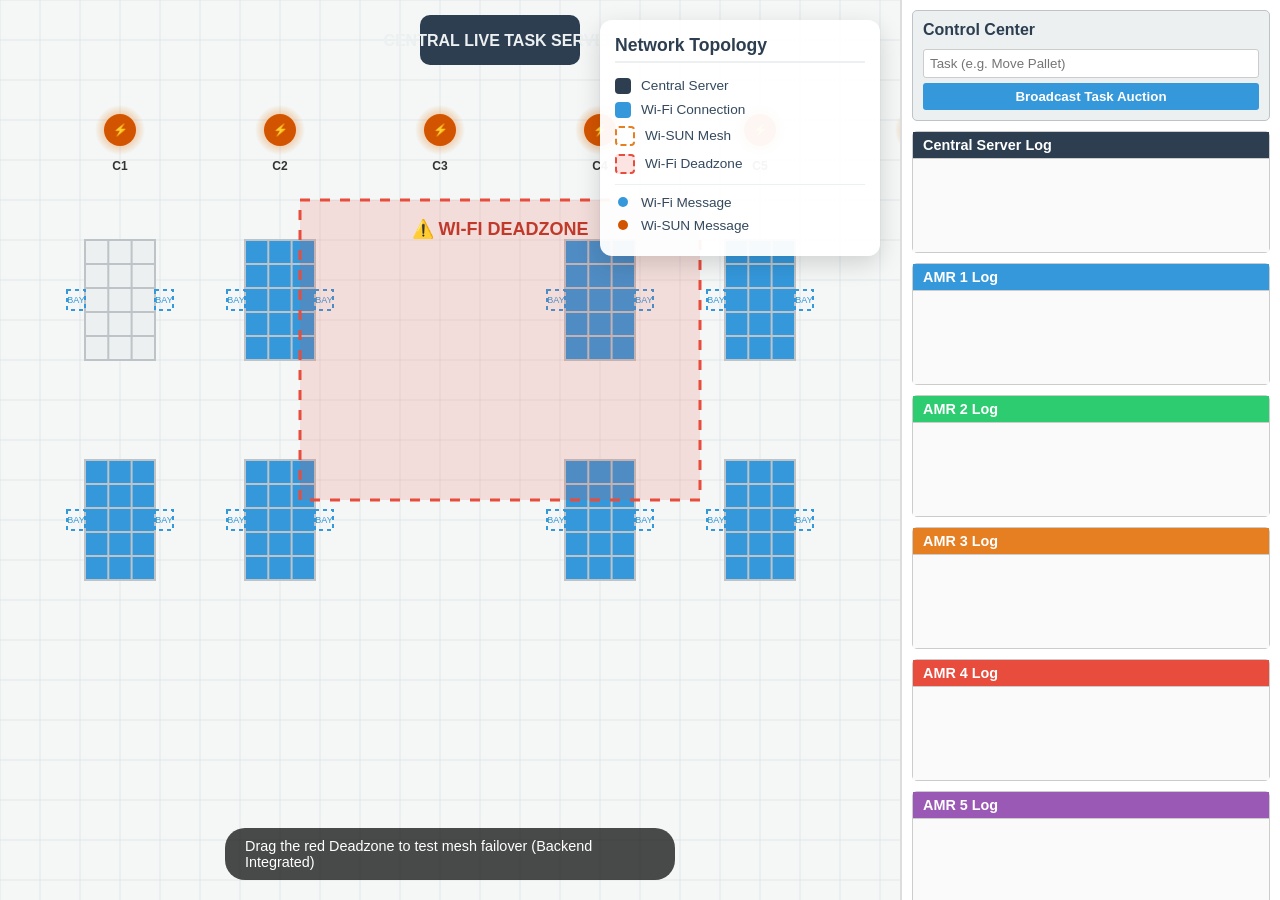
<file: communication_protocols/frontend/index.html>
<!DOCTYPE html>
<html lang="en">
<head>
    <meta charset="UTF-8">
    <meta name="viewport" content="width=device-width, initial-scale=1.0">
    <title>AMR Network Simulation (Live Backend)</title>
    <style>
        body { display: flex; margin: 0; height: 100vh; overflow: hidden; background-color: #f4f7f6; font-family: 'Segoe UI', sans-serif; }
        #left-panel { flex: 1; position: relative; overflow: hidden; }
        #right-panel { width: 380px; display: flex; flex-direction: column; background: #fff; border-left: 2px solid #ddd; padding: 10px; overflow-y: auto; box-sizing: border-box; }
        canvas { display: block; }
        
        #controls-overlay {
            position: absolute;
            top: 20px;
            right: 20px;
            background: rgba(255, 255, 255, 0.95);
            padding: 15px;
            border-radius: 12px;
            box-shadow: 0 8px 24px rgba(0,0,0,0.15);
            width: 250px;
            z-index: 10;
        }
        #controls-overlay h2 { margin-top: 0; font-size: 1.1rem; color: #2c3e50; border-bottom: 2px solid #ecf0f1; padding-bottom: 5px;}
        .legend-item { display: flex; align-items: center; margin-bottom: 8px; font-size: 0.85rem; color: #34495e; font-weight: 500;}
        .swatch { width: 16px; height: 16px; border-radius: 4px; margin-right: 10px; flex-shrink: 0;}
        .swatch.wifi { background: #3498db; }
        .swatch.wisun { background: transparent; border: 2px dashed #e67e22; }
        .swatch.server { background: #2c3e50; border-radius: 4px;}
        .swatch.deadzone { background: rgba(231, 76, 60, 0.15); border: 2px dashed #e74c3c; }
        .swatch.packet-wifi { background: #3498db; border-radius: 50%; width: 10px; height: 10px; margin-left: 3px; margin-right: 13px;}
        .swatch.packet-wisun { background: #d35400; border-radius: 50%; width: 10px; height: 10px; margin-left: 3px; margin-right: 13px;}
        .instruction { position: absolute; bottom: 20px; left: 50%; transform: translateX(-50%); background: rgba(0,0,0,0.7); color: white; padding: 10px 20px; border-radius: 20px; font-size: 0.9rem; pointer-events: none;}
        
        .panel { background: #fff; border: 1px solid #ccc; margin-bottom: 10px; border-radius: 5px; display: flex; flex-direction: column; min-height: 120px; }
        .panel-header { padding: 5px 10px; font-weight: bold; font-size: 0.9rem; border-bottom: 1px solid #ccc; display: flex; justify-content: space-between; }
        .panel-content { flex: 1; overflow-y: auto; padding: 5px; font-size: 0.75rem; font-family: Consolas, monospace; background: #fafafa;}
        
        .msg { padding: 4px; border-bottom: 1px dashed #eee; margin-bottom: 2px; }
        .msg.wifi-wifi { color: #2980b9; } 
        .msg.wisun-wisun { color: #d35400; } 
        .msg.relay { color: #8e44ad; } 
        .msg.server-broadcast { color: #27ae60; font-weight: bold; } 
        
        #task-generator { background: #ecf0f1; padding: 10px; border-radius: 5px; margin-bottom: 10px; border: 1px solid #bdc3c7; }
        #task-generator h3 { margin: 0 0 10px 0; font-size: 1rem; color: #2c3e50; }
        button { padding: 6px 12px; cursor: pointer; background: #3498db; color: white; border: none; border-radius: 3px; font-weight: bold; width: 100%; margin-top: 5px;}
        button:hover { background: #2980b9; }
        input[type="text"] { padding: 6px; width: 100%; box-sizing: border-box; border: 1px solid #ccc; border-radius: 3px; }
    </style>
</head>
<body>
    <div id="left-panel">
        <div id="controls-overlay">
            <h2>Network Topology</h2>
            <div class="legend-item"><div class="swatch server"></div> Central Server</div>
            <div class="legend-item"><div class="swatch wifi"></div> Wi-Fi Connection</div>
            <div class="legend-item"><div class="swatch wisun"></div> Wi-SUN Mesh</div>
            <div class="legend-item"><div class="swatch deadzone"></div> Wi-Fi Deadzone</div>
            <div style="border-top: 1px solid #ecf0f1; margin: 10px 0;"></div>
            <div class="legend-item"><div class="swatch packet-wifi"></div> Wi-Fi Message</div>
            <div class="legend-item"><div class="swatch packet-wisun"></div> Wi-SUN Message</div>
        </div>
        <div class="instruction">Drag the red Deadzone to test mesh failover (Backend Integrated)</div>
        <canvas id="sim"></canvas>
    </div>
    
    <div id="right-panel">
        <div id="task-generator">
            <h3>Control Center</h3>
            <input type="text" id="task-name" placeholder="Task (e.g. Move Pallet)">
            <button onclick="generateTask()">Broadcast Task Auction</button>
        </div>
        
        <div class="panel" style="flex: 1.5;">
            <div class="panel-header" style="background:#2c3e50; color:white;">Central Server Log</div>
            <div class="panel-content" id="log-server"></div>
        </div>
        <div class="panel">
            <div class="panel-header" style="background:#3498db; color:white;">AMR 1 Log</div>
            <div class="panel-content" id="log-amr-1"></div>
        </div>
        <div class="panel">
            <div class="panel-header" style="background:#2ecc71; color:white;">AMR 2 Log</div>
            <div class="panel-content" id="log-amr-2"></div>
        </div>
        <div class="panel">
            <div class="panel-header" style="background:#e67e22; color:white;">AMR 3 Log</div>
            <div class="panel-content" id="log-amr-3"></div>
        </div>
        <div class="panel">
            <div class="panel-header" style="background:#e74c3c; color:white;">AMR 4 Log</div>
            <div class="panel-content" id="log-amr-4"></div>
        </div>
        <div class="panel">
            <div class="panel-header" style="background:#9b59b6; color:white;">AMR 5 Log</div>
            <div class="panel-content" id="log-amr-5"></div>
        </div>
        <div class="panel">
            <div class="panel-header" style="background:#34495e; color:white;">AMR 6 Log</div>
            <div class="panel-content" id="log-amr-6"></div>
        </div>
    </div>
    <script src="app.js"></script>
</body>
</html>
</file>
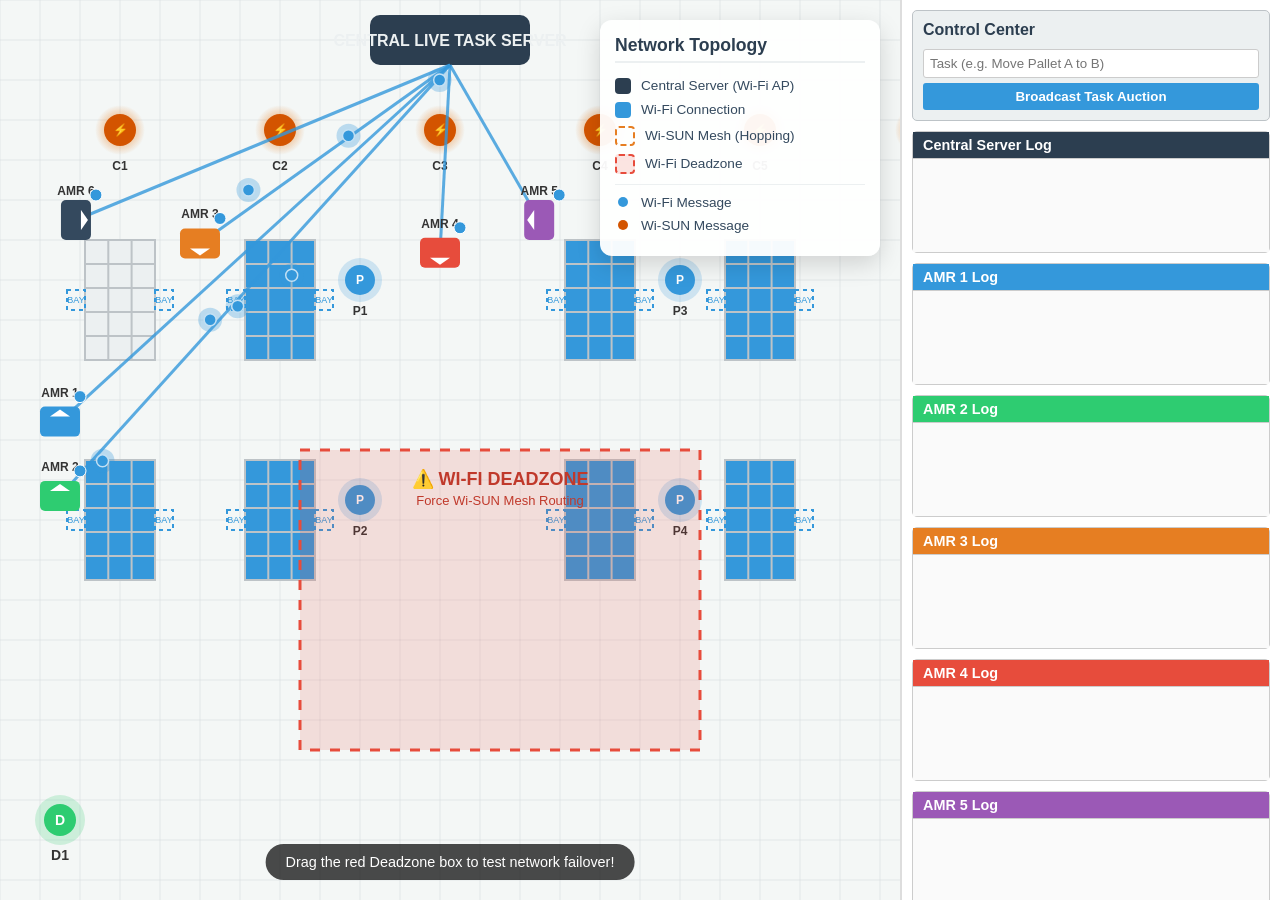
<file: communication_protocols/amr_simulation.html>
<!DOCTYPE html>
<html lang="en">
<head>
    <meta charset="UTF-8">
    <meta name="viewport" content="width=device-width, initial-scale=1.0">
    <title>AMR Network & Map Simulation</title>
    <style>
        body { display: flex; margin: 0; height: 100vh; overflow: hidden; background-color: #f4f7f6; font-family: 'Segoe UI', sans-serif; }
        #left-panel { flex: 1; position: relative; overflow: hidden; }
        #right-panel { width: 380px; display: flex; flex-direction: column; background: #fff; border-left: 2px solid #ddd; padding: 10px; overflow-y: auto; box-sizing: border-box; }
        canvas { display: block; }
        
        /* Original controls on the canvas */
        #controls-overlay {
            position: absolute;
            top: 20px;
            right: 20px;
            background: rgba(255, 255, 255, 0.95);
            padding: 15px;
            border-radius: 12px;
            box-shadow: 0 8px 24px rgba(0,0,0,0.15);
            width: 250px;
            z-index: 10;
        }
        #controls-overlay h2 { margin-top: 0; font-size: 1.1rem; color: #2c3e50; border-bottom: 2px solid #ecf0f1; padding-bottom: 5px;}
        .legend-item { display: flex; align-items: center; margin-bottom: 8px; font-size: 0.85rem; color: #34495e; font-weight: 500;}
        .swatch { width: 16px; height: 16px; border-radius: 4px; margin-right: 10px; flex-shrink: 0;}
        .swatch.wifi { background: #3498db; }
        .swatch.wisun { background: transparent; border: 2px dashed #e67e22; }
        .swatch.server { background: #2c3e50; border-radius: 4px;}
        .swatch.deadzone { background: rgba(231, 76, 60, 0.15); border: 2px dashed #e74c3c; }
        .swatch.packet-wifi { background: #3498db; border-radius: 50%; width: 10px; height: 10px; margin-left: 3px; margin-right: 13px;}
        .swatch.packet-wisun { background: #d35400; border-radius: 50%; width: 10px; height: 10px; margin-left: 3px; margin-right: 13px;}
        .instruction { position: absolute; bottom: 20px; left: 50%; transform: translateX(-50%); background: rgba(0,0,0,0.7); color: white; padding: 10px 20px; border-radius: 20px; font-size: 0.9rem; pointer-events: none;}
        
        /* Right panel styling */
        .panel { background: #fff; border: 1px solid #ccc; margin-bottom: 10px; border-radius: 5px; display: flex; flex-direction: column; min-height: 120px; }
        .panel-header { padding: 5px 10px; font-weight: bold; font-size: 0.9rem; border-bottom: 1px solid #ccc; display: flex; justify-content: space-between; }
        .panel-content { flex: 1; overflow-y: auto; padding: 5px; font-size: 0.75rem; font-family: Consolas, monospace; background: #fafafa;}
        
        .msg { padding: 4px; border-bottom: 1px dashed #eee; margin-bottom: 2px; }
        .msg.wifi-wifi { color: #2980b9; } 
        .msg.wisun-wisun { color: #d35400; } 
        .msg.relay { color: #8e44ad; } 
        .msg.server-broadcast { color: #27ae60; font-weight: bold; } 
        
        #task-generator { background: #ecf0f1; padding: 10px; border-radius: 5px; margin-bottom: 10px; border: 1px solid #bdc3c7; }
        #task-generator h3 { margin: 0 0 10px 0; font-size: 1rem; color: #2c3e50; }
        button { padding: 6px 12px; cursor: pointer; background: #3498db; color: white; border: none; border-radius: 3px; font-weight: bold; width: 100%; margin-top: 5px;}
        button:hover { background: #2980b9; }
        input[type="text"] { padding: 6px; width: 100%; box-sizing: border-box; border: 1px solid #ccc; border-radius: 3px; }
    </style>
</head>
<body>

    <div id="left-panel">
        <div id="controls-overlay">
            <h2>Network Topology</h2>
            <div class="legend-item"><div class="swatch server"></div> Central Server (Wi-Fi AP)</div>
            <div class="legend-item"><div class="swatch wifi"></div> Wi-Fi Connection</div>
            <div class="legend-item"><div class="swatch wisun"></div> Wi-SUN Mesh (Hopping)</div>
            <div class="legend-item"><div class="swatch deadzone"></div> Wi-Fi Deadzone</div>
            <div style="border-top: 1px solid #ecf0f1; margin: 10px 0;"></div>
            <div class="legend-item"><div class="swatch packet-wifi"></div> Wi-Fi Message</div>
            <div class="legend-item"><div class="swatch packet-wisun"></div> Wi-SUN Message</div>
        </div>
        <div class="instruction">Drag the red Deadzone box to test network failover!</div>
        <canvas id="sim"></canvas>
    </div>
    
    <div id="right-panel">
        <div id="task-generator">
            <h3>Control Center</h3>
            <input type="text" id="task-name" placeholder="Task (e.g. Move Pallet A to B)">
            <button onclick="generateTask()">Broadcast Task Auction</button>
        </div>
        
        <div class="panel" style="flex: 1.5;">
            <div class="panel-header" style="background:#2c3e50; color:white;">Central Server Log</div>
            <div class="panel-content" id="log-server"></div>
        </div>
        <div class="panel">
            <div class="panel-header" style="background:#3498db; color:white;">AMR 1 Log</div>
            <div class="panel-content" id="log-amr-0"></div>
        </div>
        <div class="panel">
            <div class="panel-header" style="background:#2ecc71; color:white;">AMR 2 Log</div>
            <div class="panel-content" id="log-amr-1"></div>
        </div>
        <div class="panel">
            <div class="panel-header" style="background:#e67e22; color:white;">AMR 3 Log</div>
            <div class="panel-content" id="log-amr-2"></div>
        </div>
        <div class="panel">
            <div class="panel-header" style="background:#e74c3c; color:white;">AMR 4 Log</div>
            <div class="panel-content" id="log-amr-3"></div>
        </div>
        <div class="panel">
            <div class="panel-header" style="background:#9b59b6; color:white;">AMR 5 Log</div>
            <div class="panel-content" id="log-amr-4"></div>
        </div>
        <div class="panel">
            <div class="panel-header" style="background:#34495e; color:white;">AMR 6 Log</div>
            <div class="panel-content" id="log-amr-5"></div>
        </div>
    </div>

    <script>
        const canvas = document.getElementById('sim');
        const ctx = canvas.getContext('2d');
        const leftPanel = document.getElementById('left-panel');
        
        let width, height;
        function resize() {
            width = leftPanel.clientWidth;
            height = leftPanel.clientHeight;
            canvas.width = width;
            canvas.height = height;
        }
        window.addEventListener('resize', resize);
        resize();

        // Environment Map config (Image 1 replica)
        const cols = 6;
        const colWidth = 160;
        const startX = 120;
        
        const server = { x: width / 2, y: 40, w: 160, h: 50 };
        const deadzone = { x: width / 2 - 150, y: height / 2, w: 400, h: 300, isDragging: false, offsetX: 0, offsetY: 0 };
        
        const amrs = [];
        const numAMRs = 6;
        const packets = [];
        
        // Waypoint graph for continuous linear movement around blue walls (racks)
        // Ensure paths correspond exactly to the layout shown in the original template image
        const gridX = [60, 200, 440, 680, 840]; // Aisle vertical paths
        const gridY = [220, 410, 630]; // Aisle horizontal paths
        const nodes = [];
        gridX.forEach((x, i) => {
            gridY.forEach((y, j) => {
                nodes.push({x, y, i, j});
            });
        });
        
        function getNeighbors(node) {
            return nodes.filter(n => {
                let dx = Math.abs(n.i - node.i);
                let dy = Math.abs(n.j - node.j);
                return (dx === 1 && dy === 0) || (dx === 0 && dy === 1);
            });
        }
        
        function logMessage(panelId, sender, receiver, msg, type) {
            const panel = document.getElementById(panelId);
            if(!panel) return;
            const div = document.createElement('div');
            div.className = `msg ${type}`;
            const time = new Date().toLocaleTimeString();
            div.innerHTML = `[${time}] <b>${sender} &rarr; ${receiver}:</b> ${msg}`;
            panel.appendChild(div);
            panel.scrollTop = panel.scrollHeight;
        }
        
        class AMR {
            constructor(id) {
                this.id = id;
                this.currentNode = nodes[Math.floor(Math.random() * nodes.length)];
                this.targetNode = this.pickRandomNeighbor(this.currentNode);
                this.x = this.currentNode.x;
                this.y = this.currentNode.y;
                
                this.speed = 2.0 + Math.random() * 1.5;
                this.battery = 100;
                this.currentTask = 'Idle';
                
                const colors = ['#3498db', '#2ecc71', '#e67e22', '#e74c3c', '#9b59b6', '#34495e'];
                this.color = colors[id % colors.length];
                
                this.inDeadzone = false;
                this.connectedTo = null;
                this.connectionType = 'none';
                this.isBridge = false;
                
                this.ripples = []; // For concentric P2P waves
            }
            
            pickRandomNeighbor(node, excludeNode = null) {
                let neighbors = getNeighbors(node);
                if (excludeNode && neighbors.length > 1) {
                    neighbors = neighbors.filter(n => n !== excludeNode);
                }
                return neighbors[Math.floor(Math.random() * neighbors.length)];
            }
            
            update() {
                this.battery -= 0.005;
                if (this.battery < 0) this.battery = 100;
                
                let dx = this.targetNode.x - this.x;
                let dy = this.targetNode.y - this.y;
                let dist = Math.hypot(dx, dy);
                
                // --- Collision Avoidance (No passing through!) ---
                let canMove = true;
                for (let other of amrs) {
                    if (other.id !== this.id) {
                        let odx = other.x - this.x;
                        let ody = other.y - this.y;
                        let odist = Math.hypot(odx, ody);
                        
                        if (odist < 90 && odist > 0) {
                            // Check if they are in front of us
                            let dot = (dx * odx + dy * ody) / (dist * odist);
                            if (dot > 0) {
                                // They are in front! Check if they are moving towards us (head-on collision)
                                let other_dx = other.targetNode.x - other.x;
                                let other_dy = other.targetNode.y - other.y;
                                let moving_towards = (dx * other_dx + dy * other_dy) < -0.5;
                                
                                if (moving_towards) {
                                    // Head-on! We both bounce back / reverse direction to keep continuous motion
                                    let temp = this.currentNode;
                                    this.currentNode = this.targetNode;
                                    this.targetNode = temp;
                                    
                                    let otemp = other.currentNode;
                                    other.currentNode = other.targetNode;
                                    other.targetNode = otemp;
                                    canMove = false;
                                } else {
                                    // They are moving same way but are slower, so we slow down (wait)
                                    if (odist < 75) {
                                        canMove = false;
                                    }
                                }
                            }
                        }
                    }
                }
                
                if (canMove) {
                    if (dist < this.speed) {
                        this.x = this.targetNode.x;
                        this.y = this.targetNode.y;
                        let prevNode = this.currentNode;
                        this.currentNode = this.targetNode;
                        this.targetNode = this.pickRandomNeighbor(this.currentNode, prevNode);
                    } else {
                        this.x += (dx / dist) * this.speed;
                        this.y += (dy / dist) * this.speed;
                    }
                }
                
                this.inDeadzone = (this.x > deadzone.x && this.x < deadzone.x + deadzone.w &&
                                   this.y > deadzone.y && this.y < deadzone.y + deadzone.h);
                                   
                // Update ripples
                this.ripples.forEach(r => r.radius += 1.5);
                this.ripples = this.ripples.filter(r => r.radius < r.maxRadius);
            }
            
            draw() {
                ctx.save();
                ctx.translate(this.x, this.y);
                
                // Draw Concentric P2P Ripples
                this.ripples.forEach(r => {
                    ctx.beginPath();
                    ctx.arc(0, 0, r.radius, 0, Math.PI*2);
                    let alpha = 1 - (r.radius / r.maxRadius);
                    ctx.strokeStyle = this.inDeadzone ? `rgba(230, 126, 34, ${alpha})` : `rgba(52, 152, 219, ${alpha})`;
                    ctx.lineWidth = 2;
                    ctx.stroke();
                });
                
                let angle = Math.atan2(this.targetNode.y - this.y, this.targetNode.x - this.x);
                ctx.rotate(angle);
                
                // AMR Body
                ctx.fillStyle = this.color;
                ctx.beginPath();
                ctx.roundRect(-15, -20, 30, 40, 5);
                ctx.fill();
                
                // Front indicator
                ctx.fillStyle = '#fff';
                ctx.beginPath();
                ctx.moveTo(5, -10);
                ctx.lineTo(12, 0);
                ctx.lineTo(5, 10);
                ctx.fill();
                
                ctx.restore();
                
                // ID Label and Status
                ctx.fillStyle = '#333';
                ctx.font = 'bold 12px Arial';
                ctx.textAlign = 'center';
                ctx.fillText(`AMR ${this.id + 1}`, this.x, this.y - 25);
                
                // Network Status icon
                ctx.beginPath();
                ctx.arc(this.x + 20, this.y - 25, 6, 0, Math.PI*2);
                if (this.connectionType === 'wifi') ctx.fillStyle = '#3498db';
                else if (this.connectionType === 'wisun') ctx.fillStyle = '#e67e22';
                else ctx.fillStyle = '#e74c3c'; 
                ctx.fill();
                ctx.strokeStyle = '#fff';
                ctx.lineWidth = 1;
                ctx.stroke();
                
                if (this.isBridge) {
                    ctx.fillStyle = '#f1c40f';
                    ctx.font = 'bold 10px Arial';
                    ctx.fillText('BRIDGE', this.x, this.y + 30);
                }
            }
        }
        
        for (let i = 0; i < numAMRs; i++) amrs.push(new AMR(i));

        function calculateNetwork() {
            amrs.forEach(a => { a.connectedTo = null; a.connectionType = 'none'; a.isBridge = false; });
            let wifiNodes = [];
            
            amrs.forEach(a => {
                if (!a.inDeadzone) {
                    a.connectedTo = 'server';
                    a.connectionType = 'wifi';
                    wifiNodes.push(a);
                }
            });
            
            amrs.forEach(a => {
                if (a.inDeadzone) {
                    let bestBridge = null;
                    let minDist = Infinity;
                    wifiNodes.forEach(w => {
                        let d = Math.hypot(a.x - w.x, a.y - w.y);
                        if (d < minDist && d < 600) { minDist = d; bestBridge = w; }
                    });
                    
                    if (bestBridge) {
                        a.connectedTo = bestBridge;
                        a.connectionType = 'wisun';
                        bestBridge.isBridge = true;
                    } else {
                        let bestHop = null;
                        let minHopDist = Infinity;
                        amrs.forEach(other => {
                            if (other !== a && other.inDeadzone && other.connectionType === 'wisun') {
                                let d = Math.hypot(a.x - other.x, a.y - other.y);
                                if (d < minHopDist && d < 300) { minHopDist = d; bestHop = other; }
                            }
                        });
                        if (bestHop) {
                            a.connectedTo = bestHop;
                            a.connectionType = 'wisun';
                        }
                    }
                }
            });
        }
        
        function drawMap() {
            ctx.strokeStyle = 'rgba(189, 195, 199, 0.3)';
            ctx.lineWidth = 1;
            for (let i = 0; i < width; i += 40) {
                ctx.beginPath(); ctx.moveTo(i, 0); ctx.lineTo(i, height); ctx.stroke();
            }
            for (let i = 0; i < height; i += 40) {
                ctx.beginPath(); ctx.moveTo(0, i); ctx.lineTo(width, i); ctx.stroke();
            }
            
            ctx.fillStyle = '#2c3e50';
            ctx.beginPath();
            ctx.roundRect(server.x - server.w/2, server.y - server.h/2, server.w, server.h, 10);
            ctx.fill();
            ctx.fillStyle = '#ecf0f1';
            ctx.font = 'bold 16px Arial';
            ctx.textAlign = 'center';
            ctx.fillText('CENTRAL LIVE TASK SERVER', server.x, server.y + 6);
            
            for (let i = 0; i < 6; i++) {
                let x = startX + i * colWidth;
                let y = 130;
                let grad = ctx.createRadialGradient(x, y, 10, x, y, 25);
                grad.addColorStop(0, 'rgba(230, 126, 34, 0.5)');
                grad.addColorStop(1, 'rgba(230, 126, 34, 0)');
                ctx.fillStyle = grad;
                ctx.beginPath(); ctx.arc(x, y, 25, 0, Math.PI*2); ctx.fill();
                
                ctx.fillStyle = '#d35400';
                ctx.beginPath(); ctx.arc(x, y, 16, 0, Math.PI*2); ctx.fill();
                ctx.fillStyle = '#fff'; ctx.font = 'bold 12px Arial'; ctx.fillText('\u26A1', x, y+4);
                ctx.fillStyle = '#333'; ctx.fillText(`C${i+1}`, x, y + 40);
            }
            
            // Original Template Rack Layout (Blue Walls)
            ctx.fillStyle = '#ecf0f1';
            ctx.strokeStyle = '#bdc3c7';
            ctx.lineWidth = 2;
            
            const drawRack = (x, y) => {
                const w = 70; const h = 120;
                ctx.beginPath();
                ctx.rect(x - w/2, y - h/2, w, h);
                ctx.fill();
                ctx.stroke();
                
                ctx.beginPath();
                for(let i=1; i<3; i++) { ctx.moveTo(x - w/2 + i*23.3, y - h/2); ctx.lineTo(x - w/2 + i*23.3, y + h/2); }
                for(let i=1; i<5; i++) { ctx.moveTo(x - w/2, y - h/2 + i*24); ctx.lineTo(x + w/2, y - h/2 + i*24); }
                ctx.stroke();
                
                ctx.strokeStyle = '#3498db';
                ctx.setLineDash([4, 4]);
                ctx.strokeRect(x - w/2 - 18, y - 10, 18, 20);
                ctx.strokeRect(x + w/2, y - 10, 18, 20);
                ctx.setLineDash([]);
                
                ctx.fillStyle = '#3498db';
                ctx.font = '9px Arial';
                ctx.fillText('BAY', x - w/2 - 9, y + 3);
                ctx.fillText('BAY', x + w/2 + 9, y + 3);
                ctx.strokeStyle = '#bdc3c7'; 
            };
            
            for (let row = 0; row < 2; row++) {
                for (let col = 0; col < 6; col++) {
                    if (col === 2 || col === 5) continue; 
                    drawRack(startX + col * colWidth, 300 + row * 220);
                }
            }
            
            const drawPark = (x, y, label) => {
                ctx.fillStyle = 'rgba(52, 152, 219, 0.2)';
                ctx.beginPath(); ctx.arc(x, y, 22, 0, Math.PI*2); ctx.fill();
                ctx.fillStyle = '#3498db';
                ctx.beginPath(); ctx.arc(x, y, 15, 0, Math.PI*2); ctx.fill();
                ctx.fillStyle = '#fff'; ctx.font = 'bold 12px Arial'; ctx.fillText('P', x, y+4);
                ctx.fillStyle = '#333'; ctx.fillText(label, x, y+35);
            };
            drawPark(startX + 1 * colWidth + colWidth/2, 280, 'P1');
            drawPark(startX + 3 * colWidth + colWidth/2, 280, 'P3');
            drawPark(startX + 1 * colWidth + colWidth/2, 500, 'P2');
            drawPark(startX + 3 * colWidth + colWidth/2, 500, 'P4');
            
            ctx.fillStyle = 'rgba(46, 204, 113, 0.2)';
            ctx.beginPath(); ctx.arc(60, height - 80, 25, 0, Math.PI*2); ctx.fill();
            ctx.fillStyle = '#2ecc71';
            ctx.beginPath(); ctx.arc(60, height - 80, 16, 0, Math.PI*2); ctx.fill();
            ctx.fillStyle = '#fff'; ctx.font = 'bold 14px Arial'; ctx.fillText('D', 60, height - 75);
            ctx.fillStyle = '#333'; ctx.fillText('D1', 60, height - 40);
        }
        
        function drawDeadzone() {
            ctx.fillStyle = 'rgba(231, 76, 60, 0.15)';
            ctx.fillRect(deadzone.x, deadzone.y, deadzone.w, deadzone.h);
            
            ctx.strokeStyle = '#e74c3c';
            ctx.lineWidth = 3;
            ctx.setLineDash([10, 10]);
            ctx.strokeRect(deadzone.x, deadzone.y, deadzone.w, deadzone.h);
            ctx.setLineDash([]);
            
            ctx.fillStyle = '#c0392b';
            ctx.font = 'bold 18px Arial';
            ctx.textAlign = 'center';
            ctx.fillText('\u26A0\uFE0F WI-FI DEADZONE', deadzone.x + deadzone.w/2, deadzone.y + 35);
            ctx.font = '13px Arial';
            ctx.fillText('Force Wi-SUN Mesh Routing', deadzone.x + deadzone.w/2, deadzone.y + 55);
        }
        
        function spawnPacket(src, dest, type) {
            let targetObj = dest === 'server' ? {x: server.x, y: server.y + server.h/2} : dest;
            packets.push({
                x: src.x, y: src.y,
                startX: src.x, startY: src.y,
                target: targetObj,
                progress: 0,
                speed: 0.015 + Math.random() * 0.01,
                type: type,
                id: Math.random()
            });
        }
        
        function updateNetworkVisuals() {
            amrs.forEach(a => {
                if (a.connectedTo) {
                    let targetObj = a.connectedTo === 'server' ? {x: server.x, y: server.y + server.h/2} : a.connectedTo;
                    ctx.beginPath();
                    ctx.moveTo(a.x, a.y);
                    ctx.lineTo(targetObj.x, targetObj.y);
                    
                    if (a.connectionType === 'wifi') {
                        ctx.strokeStyle = 'rgba(52, 152, 219, 0.8)';
                        ctx.lineWidth = 3;
                        ctx.setLineDash([]);
                        ctx.stroke();
                    } else if (a.connectionType === 'wisun') {
                        ctx.strokeStyle = 'rgba(230, 126, 34, 1.0)';
                        ctx.lineWidth = 3;
                        ctx.setLineDash([12, 8]);
                        ctx.stroke();
                        ctx.setLineDash([]);
                    }
                    
                    if (Math.random() < 0.012) {
                        spawnPacket(a, a.connectedTo, a.connectionType);
                        if (a.connectionType === 'wisun' && a.connectedTo !== 'server') {
                            let bridge = a.connectedTo;
                            setTimeout(() => {
                                if (bridge && bridge.connectedTo) {
                                    spawnPacket(bridge, bridge.connectedTo, bridge.connectionType);
                                }
                            }, 1200); 
                        }
                    }
                }
            });
            
            for (let i = packets.length - 1; i >= 0; i--) {
                let p = packets[i];
                p.progress += p.speed;
                if (p.progress >= 1) {
                    packets.splice(i, 1);
                    continue;
                }
                
                p.x = p.startX + (p.target.x - p.startX) * p.progress;
                p.y = p.startY + (p.target.y - p.startY) * p.progress;
                
                ctx.beginPath();
                ctx.arc(p.x, p.y, 6, 0, Math.PI*2);
                ctx.fillStyle = p.type === 'wifi' ? '#3498db' : '#d35400';
                ctx.fill();
                ctx.strokeStyle = '#fff';
                ctx.lineWidth = 1.5;
                ctx.stroke();
                
                ctx.beginPath();
                ctx.arc(p.x, p.y, 12, 0, Math.PI*2);
                ctx.fillStyle = p.type === 'wifi' ? 'rgba(52, 152, 219, 0.3)' : 'rgba(211, 84, 0, 0.3)';
                ctx.fill();
            }
        }

        function loop() {
            ctx.clearRect(0, 0, width, height);
            
            drawMap();
            drawDeadzone();
            
            amrs.forEach(a => a.update());
            calculateNetwork();
            
            updateNetworkVisuals();
            
            amrs.forEach(a => a.draw());
            
            requestAnimationFrame(loop);
        }
        
        loop();

        leftPanel.addEventListener('mousedown', e => {
            if (e.button !== 0) return;
            let mx = e.clientX, my = e.clientY;
            if (mx > deadzone.x && mx < deadzone.x + deadzone.w &&
                my > deadzone.y && my < deadzone.y + deadzone.h) {
                deadzone.isDragging = true;
                deadzone.offsetX = mx - deadzone.x;
                deadzone.offsetY = my - deadzone.y;
            }
        });
        window.addEventListener('mousemove', e => {
            if (deadzone.isDragging) {
                deadzone.x = e.clientX - deadzone.offsetX;
                deadzone.y = e.clientY - deadzone.offsetY;
            }
        });
        window.addEventListener('mouseup', () => {
            deadzone.isDragging = false;
        });

        // Intra-AMR P2P Messaging Logic - highly frequent to show communication in same region
        setInterval(() => {
            let sender = amrs[Math.floor(Math.random() * amrs.length)];
            
            // Add concentric ripple to sender to visualize broadcast
            sender.ripples.push({ radius: 10, maxRadius: 120 });
            
            let candidates = amrs.filter(a => a.id !== sender.id && a.inDeadzone === sender.inDeadzone);
            if(candidates.length > 0) {
                let receiver = candidates[Math.floor(Math.random() * candidates.length)];
                let type = sender.inDeadzone ? 'wisun-wisun' : 'wifi-wifi';
                let payload = `Pos:(${Math.round(sender.x)},${Math.round(sender.y)}) | Vel:${sender.speed.toFixed(1)} | Bat:${Math.round(sender.battery)}% | Task:${sender.currentTask} | Dest:(${receiver.targetNode.x},${receiver.targetNode.y}) | Wi-Fi:${sender.inDeadzone ? 'OFF':'ON'} | Wi-SUN:${sender.inDeadzone ? 'Tx':'Idle'}`;
                
                logMessage(`log-amr-${receiver.id}`, `AMR ${sender.id+1}`, `AMR ${receiver.id+1}`, payload, type);
                logMessage(`log-amr-${sender.id}`, `AMR ${sender.id+1}`, `AMR ${receiver.id+1}`, payload, type);
                
                spawnPacket(sender, receiver, sender.inDeadzone ? 'wisun' : 'wifi');
            }
        }, 1200);

        window.generateTask = function() {
            let taskName = document.getElementById('task-name').value || 'Transport Pallet';
            let taskDetails = `Auction [Task: ${taskName}]`;
            
            logMessage('log-server', 'Server', 'ALL AMRs', taskDetails, 'server-broadcast');
            
            amrs.forEach(a => {
                if (!a.inDeadzone) {
                    logMessage(`log-amr-${a.id}`, 'Server', `AMR ${a.id+1}`, taskDetails, 'server-broadcast');
                    spawnPacket(server, a, 'wifi');
                } else {
                    let bridge = a.connectedTo;
                    if (bridge) {
                        logMessage(`log-amr-${bridge.id}`, 'Server', `AMR ${a.id+1} (Fwd)`, `Relaying ${taskDetails}`, 'relay');
                        logMessage(`log-amr-${a.id}`, `AMR ${bridge.id+1}`, `AMR ${a.id+1} [Orig: AMR ${a.id+1}]`, taskDetails, 'server-broadcast');
                        spawnPacket(server, bridge, 'wifi');
                        setTimeout(() => spawnPacket(bridge, a, 'wisun'), 800);
                    }
                }
            });
            
            setTimeout(() => {
                let acceptor = amrs[Math.floor(Math.random() * amrs.length)];
                acceptor.currentTask = taskName;
                
                // Explicitly log the allotment in the server panel
                let allotmentMsg = `[ASSIGNMENT] Task '${taskName}' has been allotted to AMR ${acceptor.id+1}`;
                logMessage('log-server', 'Server System', 'Log', allotmentMsg, 'server-broadcast');
                
                let replyMsg = `Task accepted by: Machine ID ${acceptor.id+1}`;
                if (!acceptor.inDeadzone) {
                    logMessage(`log-amr-${acceptor.id}`, `AMR ${acceptor.id+1}`, 'Server', replyMsg, 'wifi-wifi');
                    logMessage('log-server', `AMR ${acceptor.id+1}`, 'Server', replyMsg, 'wifi-wifi');
                    spawnPacket(acceptor, server, 'wifi');
                } else {
                    let bridge = acceptor.connectedTo;
                    if (bridge) {
                        logMessage(`log-amr-${acceptor.id}`, `AMR ${acceptor.id+1}`, `Server`, replyMsg, 'relay');
                        logMessage(`log-amr-${bridge.id}`, `AMR ${acceptor.id+1}`, `Server [Orig: Server]`, `Fwd: ${replyMsg}`, 'relay');
                        logMessage('log-server', `AMR ${acceptor.id+1} (via Relay ${bridge.id+1})`, 'Server', replyMsg, 'relay');
                        spawnPacket(acceptor, bridge, 'wisun');
                        setTimeout(() => spawnPacket(bridge, server, 'wifi'), 800);
                    }
                }
            }, 3000);
        };
    </script>
</body>
</html>
</file>
